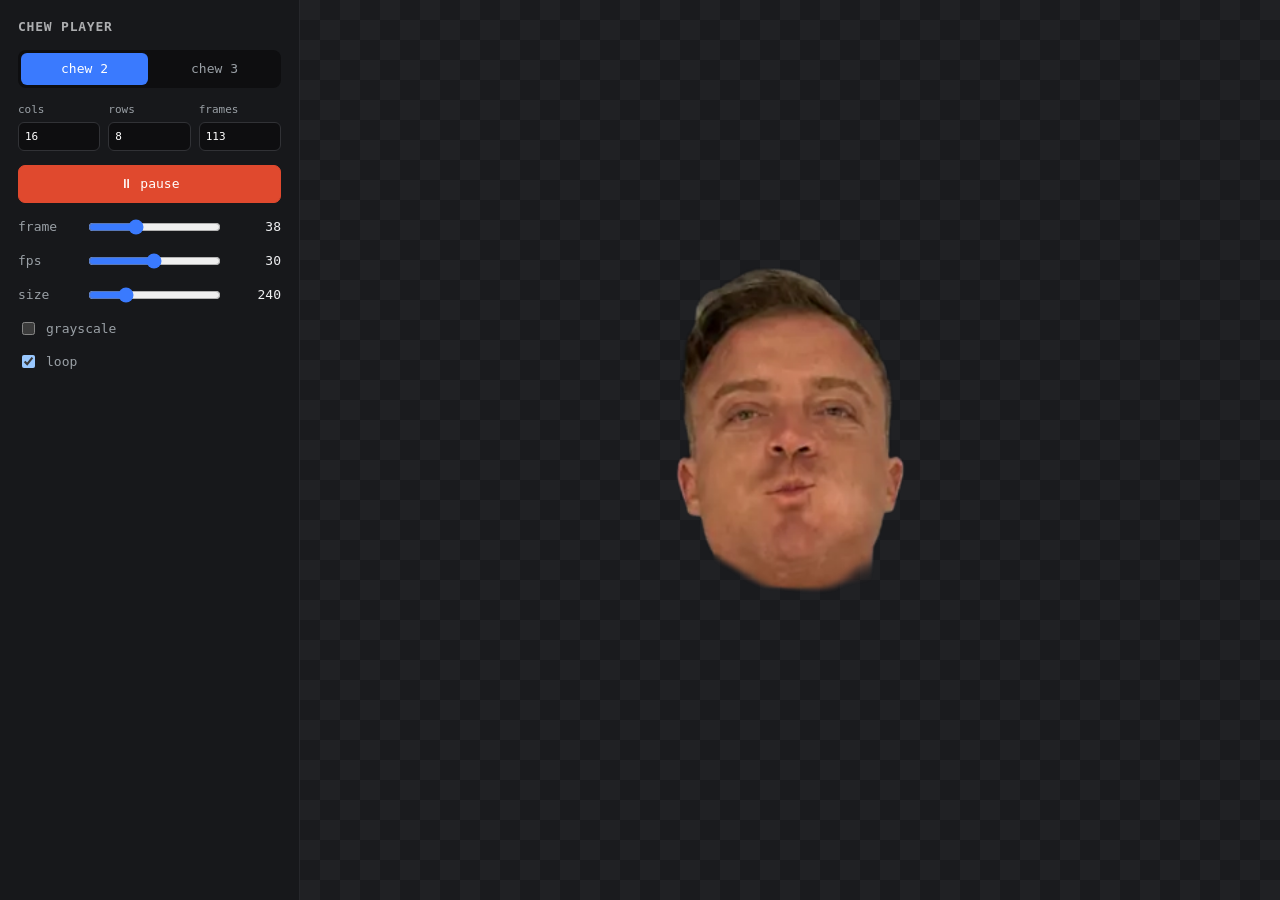
<file: chew-player.html>
<!doctype html>
<html lang="en">
<head>
  <meta charset="utf-8" />
  <meta name="viewport" content="width=device-width, initial-scale=1" />
  <title>chew sprite player</title>
  <style>
    :root { color-scheme: dark; }
    * { box-sizing: border-box; }
    body {
      margin: 0;
      min-height: 100vh;
      display: grid;
      grid-template-columns: 300px 1fr;
      font: 13px/1.4 ui-monospace, SFMono-Regular, Menlo, monospace;
      background: #0e0e10;
      color: #edeef0;
    }
    .panel {
      padding: 18px;
      display: grid;
      gap: 14px;
      align-content: start;
      border-right: 1px solid #26272b;
      background: #17181b;
    }
    .stage {
      display: grid;
      place-items: center;
      background:
        repeating-conic-gradient(#1a1b1e 0 25%, #202124 0 50%) 0 0 / 40px 40px;
    }
    .sprite {
      background-repeat: no-repeat;
      background-position: 0 0;
      width: var(--w, 220px);
      aspect-ratio: var(--ar, 176 / 278);
    }
    h1 { font-size: 13px; letter-spacing: .06em; opacity: .7; margin: 0; text-transform: uppercase; }
    .seg { display: grid; grid-auto-flow: column; grid-auto-columns: 1fr; gap: 3px; background: #0e0e10; padding: 3px; border-radius: 8px; }
    .seg button { all: unset; text-align: center; padding: 7px 4px; border-radius: 6px; cursor: pointer; color: #9aa0a6; }
    .seg button:hover { background: #ffffff14; color: #fff; }
    .seg button.on { background: #3a7afe; color: #fff; }
    .row { display: grid; grid-template-columns: 60px 1fr 54px; align-items: center; gap: 8px; }
    .row label { color: #9aa0a6; }
    .row output { text-align: right; font-variant-numeric: tabular-nums; }
    input[type=range] { width: 100%; accent-color: #3a7afe; }
    input[type=number] { width: 100%; background: #0e0e10; border: 1px solid #313236; color: #fff; border-radius: 6px; padding: 6px; font: inherit; }
    .grid3 { display: grid; grid-template-columns: 1fr 1fr 1fr; gap: 8px; }
    .grid3 label { display: grid; gap: 4px; color: #9aa0a6; font-size: 11px; }
    button.act { all: unset; text-align: center; padding: 9px; border-radius: 7px; background: #232428; border: 1px solid #313236; cursor: pointer; }
    button.act:hover { background: #33343a; }
    button.act.on { background: #e0492e; border-color: #e0492e; color: #fff; }
    .chk { display: flex; align-items: center; gap: 8px; color: #9aa0a6; cursor: pointer; }
  </style>
</head>
<body>
  <div class="panel">
    <h1>chew player</h1>

    <div class="seg" id="pick">
      <button data-key="c2" class="on">chew 2</button>
      <button data-key="c3">chew 3</button>
    </div>

    <div class="grid3">
      <label>cols<input type="number" id="cols" value="16" min="1" /></label>
      <label>rows<input type="number" id="rows" value="8" min="1" /></label>
      <label>frames<input type="number" id="frames" value="128" min="1" /></label>
    </div>

    <button class="act on" id="play">⏸ pause</button>

    <div class="row">
      <label>frame</label>
      <input type="range" id="frame" min="0" max="127" value="0" />
      <output id="frameval">0</output>
    </div>
    <div class="row">
      <label>fps</label>
      <input type="range" id="fps" min="1" max="60" value="30" />
      <output id="fpsval">30</output>
    </div>
    <div class="row">
      <label>size</label>
      <input type="range" id="size" min="80" max="700" value="240" />
      <output id="sizeval">240</output>
    </div>

    <label class="chk"><input type="checkbox" id="gray" /> grayscale</label>
    <label class="chk"><input type="checkbox" id="loopset" checked /> loop</label>
  </div>

  <div class="stage">
    <div class="sprite" id="sprite"></div>
  </div>

  <script>
    const el = document.getElementById("sprite");
    const $ = (id) => document.getElementById(id);
    // exact params per sprite (from Cta.astro)
    const SPRITES = {
      c2: { src: "img/sprites/chew2-sprite.webp", cols: 16, rows: 8,  frames: 113, ar: "176 / 280" },
      c3: { src: "img/sprites/chew3-sprite.webp", cols: 16, rows: 11, frames: 166, ar: "176 / 257" },
    };
    const state = { ...SPRITES.c2, frame: 0, fps: 30, size: 240, playing: true };
    let raf = 0, last = 0, acc = 0;

    function applyFrame() {
      const c = state.cols, r = state.rows, f = Math.min(state.frame, state.frames - 1);
      const col = f % c, row = Math.floor(f / c);
      el.style.backgroundPositionX = c > 1 ? (col / (c - 1)) * 100 + "%" : "0%";
      el.style.backgroundPositionY = r > 1 ? (row / (r - 1)) * 100 + "%" : "0%";
      $("frame").value = f;
      $("frameval").textContent = f;
    }
    function applySheet() {
      el.style.backgroundImage = `url("${state.src}")`;
      el.style.backgroundSize = state.cols * 100 + "% " + state.rows * 100 + "%";
      el.style.setProperty("--ar", state.ar);
      $("cols").value = state.cols; $("rows").value = state.rows; $("frames").value = state.frames;
      $("frame").max = state.frames - 1;
      if (state.frame >= state.frames) state.frame = 0;
      applyFrame();
    }
    function tick(now) {
      if (!last) last = now;
      acc += now - last; last = now;
      const iv = 1000 / state.fps;
      while (acc >= iv) {
        acc -= iv;
        let n = state.frame + 1;
        if (n >= state.frames) { if (!$("loopset").checked) { pause(); return; } n = 0; }
        state.frame = n;
      }
      applyFrame();
      raf = requestAnimationFrame(tick);
    }
    function play() { if (raf) return; state.playing = true; $("play").classList.add("on"); $("play").textContent = "⏸ pause"; last = 0; raf = requestAnimationFrame(tick); }
    function pause() { cancelAnimationFrame(raf); raf = 0; state.playing = false; $("play").classList.remove("on"); $("play").textContent = "▶ play"; }

    $("pick").addEventListener("click", (e) => {
      const b = e.target.closest("button"); if (!b) return;
      $("pick").querySelectorAll("button").forEach((x) => x.classList.remove("on"));
      b.classList.add("on");
      Object.assign(state, SPRITES[b.dataset.key]); state.frame = 0; applySheet();
    });
    ["cols", "rows"].forEach((k) => $(k).addEventListener("input", () => {
      state[k] = Math.max(1, +$(k).value | 0);
      state.frames = state.cols * state.rows; $("frames").value = state.frames;
      applySheet();
    }));
    $("frames").addEventListener("input", () => { state.frames = Math.max(1, +$("frames").value | 0); applySheet(); });
    $("frame").addEventListener("input", () => { pause(); state.frame = +$("frame").value; applyFrame(); });
    $("fps").addEventListener("input", () => { state.fps = +$("fps").value; $("fpsval").textContent = state.fps; });
    $("size").addEventListener("input", () => { state.size = +$("size").value; $("sizeval").textContent = state.size; el.style.setProperty("--w", state.size + "px"); });
    $("gray").addEventListener("change", () => { el.style.filter = $("gray").checked ? "grayscale(1)" : ""; });
    $("play").addEventListener("click", () => (raf ? pause() : play()));

    el.style.setProperty("--w", state.size + "px");
    applySheet();
    play();
  </script>
</body>
</html>
</file>
